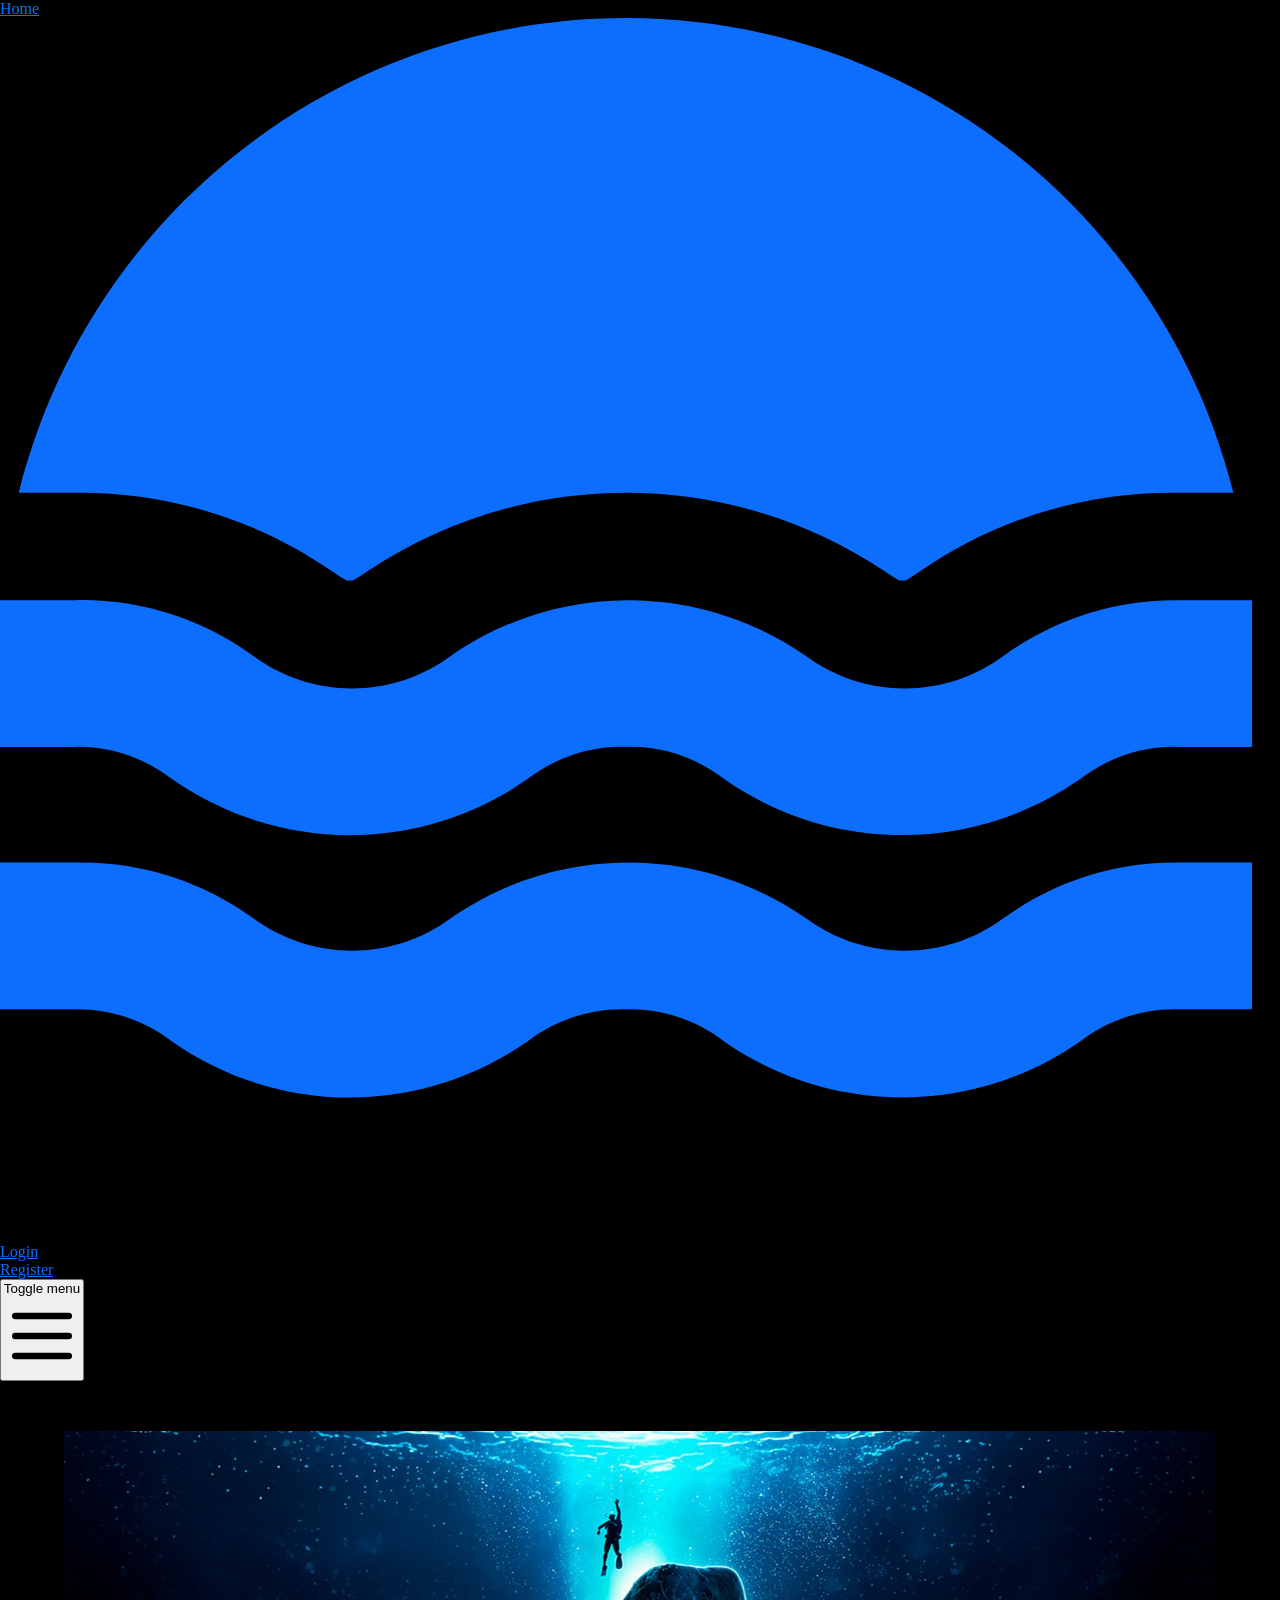
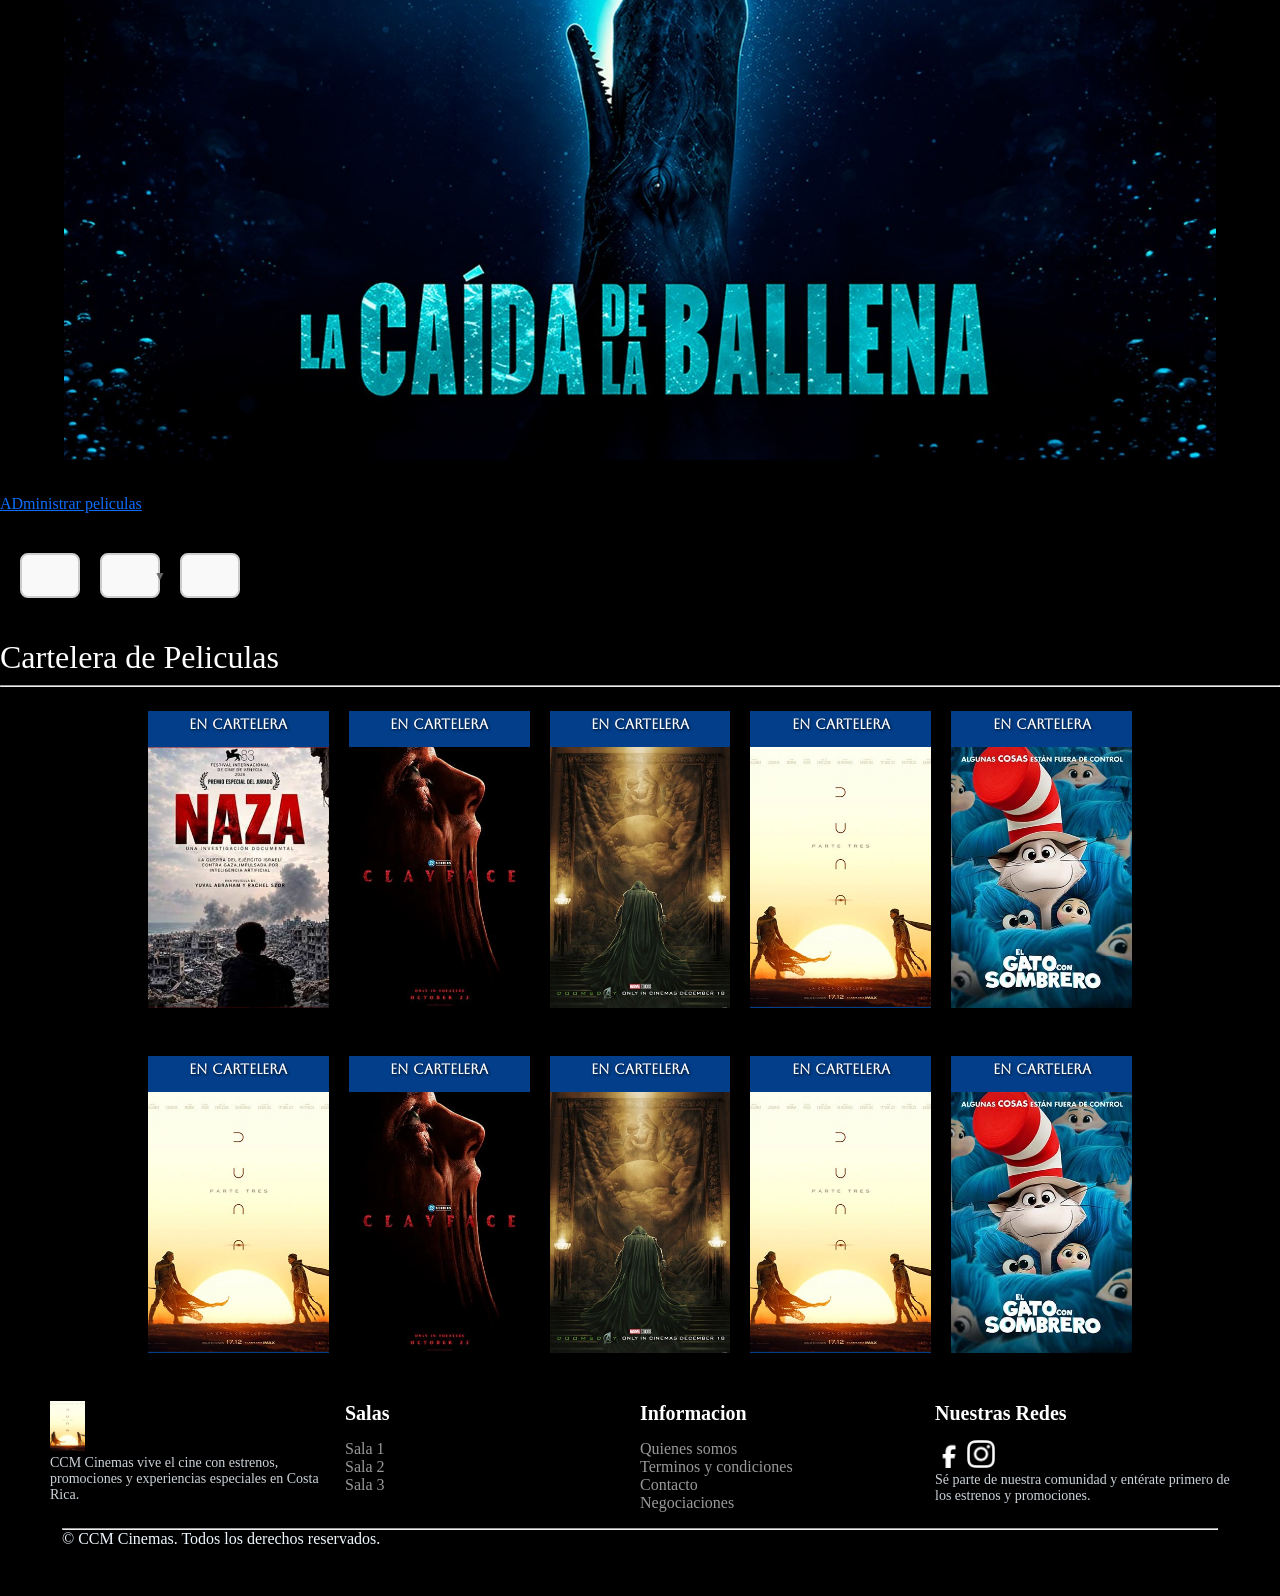
<file: index.html>
<!doctype html>
<html lang="es">
  <head>
    <meta charset="UTF-8" />
    <meta name="viewport" content="width=device-width, initial-scale=1.0" />
    <link rel="stylesheet" href="style.css" />
    <link rel="preconnect" href="https://fonts.googleapis.com" />
    <link rel="preconnect" href="https://fonts.gstatic.com" crossorigin />
    <link rel="preconnect" href="https://fonts.googleapis.com" />
    <link rel="preconnect" href="https://fonts.gstatic.com" crossorigin />
    <link
      href="https://fonts.googleapis.com/css2?family=Aboreto&family=Anton&display=swap"
      rel="stylesheet"
    />
    <link
      href="https://fonts.googleapis.com/css2?family=Anton&display=swap"
      rel="stylesheet"
    />
    <title>Lumax</title>
  </head>

  <body>
    <header class="bg-red-900">
      <div class="mx-auto max-w-7xl px-4 sm:px-6 lg:px-8">
        <div class="flex h-16 items-center justify-between">
          <div class="flex-1 md:flex md:items-center md:gap-12">
            <a class="block text-teal-600 dark:text-teal-300" href="#">
              <span class="sr-only">Home</span>
              <svg
                class="h-8"
                viewBox="0 0 28 24"
                fill="none"
                xmlns="http://www.w3.org/2000/svg"
                aria-hidden="true"
              >
                <path
                  d="M0.41 10.3847C1.14777 7.4194 2.85643 4.7861 5.2639 2.90424C7.6714 1.02234 10.6393 0 13.695 0C16.7507 0 19.7186 1.02234 22.1261 2.90424C24.5336 4.7861 26.2422 7.4194 26.98 10.3847H25.78C23.7557 10.3549 21.7729 10.9599 20.11 12.1147C20.014 12.1842 19.9138 12.2477 19.81 12.3047H19.67C19.5662 12.2477 19.466 12.1842 19.37 12.1147C17.6924 10.9866 15.7166 10.3841 13.695 10.3841C11.6734 10.3841 9.6976 10.9866 8.02 12.1147C7.924 12.1842 7.8238 12.2477 7.72 12.3047H7.58C7.4762 12.2477 7.376 12.1842 7.28 12.1147C5.6171 10.9599 3.6343 10.3549 1.61 10.3847H0.41ZM23.62 16.6547C24.236 16.175 24.9995 15.924 25.78 15.9447H27.39V12.7347H25.78C24.4052 12.7181 23.0619 13.146 21.95 13.9547C21.3243 14.416 20.5674 14.6649 19.79 14.6649C19.0126 14.6649 18.2557 14.416 17.63 13.9547C16.4899 13.1611 15.1341 12.7356 13.745 12.7356C12.3559 12.7356 11.0001 13.1611 9.86 13.9547C9.2343 14.416 8.4774 14.6649 7.7 14.6649C6.9226 14.6649 6.1657 14.416 5.54 13.9547C4.4144 13.1356 3.0518 12.7072 1.66 12.7347H0V15.9447H1.61C2.39051 15.924 3.154 16.175 3.77 16.6547C4.908 17.4489 6.2623 17.8747 7.65 17.8747C9.0377 17.8747 10.392 17.4489 11.53 16.6547C12.1468 16.1765 12.9097 15.9257 13.69 15.9447C14.4708 15.9223 15.2348 16.1735 15.85 16.6547C16.9901 17.4484 18.3459 17.8738 19.735 17.8738C21.1241 17.8738 22.4799 17.4484 23.62 16.6547ZM23.62 22.3947C24.236 21.915 24.9995 21.664 25.78 21.6847H27.39V18.4747H25.78C24.4052 18.4581 23.0619 18.886 21.95 19.6947C21.3243 20.156 20.5674 20.4049 19.79 20.4049C19.0126 20.4049 18.2557 20.156 17.63 19.6947C16.4899 18.9011 15.1341 18.4757 13.745 18.4757C12.3559 18.4757 11.0001 18.9011 9.86 19.6947C9.2343 20.156 8.4774 20.4049 7.7 20.4049C6.9226 20.4049 6.1657 20.156 5.54 19.6947C4.4144 18.8757 3.0518 18.4472 1.66 18.4747H0V21.6847H1.61C2.39051 21.664 3.154 21.915 3.77 22.3947C4.908 23.1889 6.2623 23.6147 7.65 23.6147C9.0377 23.6147 10.392 23.1889 11.53 22.3947C12.1468 21.9165 12.9097 21.6657 13.69 21.6847C14.4708 21.6623 15.2348 21.9135 15.85 22.3947C16.9901 23.1884 18.3459 23.6138 19.735 23.6138C21.1241 23.6138 22.4799 23.1884 23.62 22.3947Z"
                  fill="currentColor"
                />
              </svg>
            </a>
          </div>

          <div class="md:flex md:items-center md:gap-12">
            <nav aria-label="Global" class="hidden md:block">
              <ul class="flex items-center gap-6 text-sm">
                <li>
                  <a
                    class="text-gray-500 transition hover:text-gray-500/75 dark:text-white dark:hover:text-white/75"
                    href="#"
                  >
                    About
                  </a>
                </li>

                <li>
                  <a
                    class="text-gray-500 transition hover:text-gray-500/75 dark:text-white dark:hover:text-white/75"
                    href="#"
                  >
                    Careers
                  </a>
                </li>

                <li>
                  <a
                    class="text-gray-500 transition hover:text-gray-500/75 dark:text-white dark:hover:text-white/75"
                    href="#"
                  >
                    History
                  </a>
                </li>

                <li>
                  <a
                    class="text-gray-500 transition hover:text-gray-500/75 dark:text-white dark:hover:text-white/75"
                    href="#"
                  >
                    Services
                  </a>
                </li>

                <li>
                  <a
                    class="text-gray-500 transition hover:text-gray-500/75 dark:text-white dark:hover:text-white/75"
                    href="#"
                  >
                    Projects
                  </a>
                </li>

                <li>
                  <a
                    class="text-gray-500 transition hover:text-gray-500/75 dark:text-white dark:hover:text-white/75"
                    href="#"
                  >
                    Blog
                  </a>
                </li>
              </ul>
            </nav>

            <div class="flex items-center gap-4">
              <div class="sm:flex sm:gap-4">
                <a
                  class="rounded-md bg-teal-600 px-5 py-2.5 text-sm font-medium text-white shadow-sm dark:hover:bg-teal-500"
                  href="#"
                >
                  Login
                </a>

                <div class="hidden sm:flex">
                  <a
                    class="rounded-md bg-gray-100 px-5 py-2.5 text-sm font-medium text-teal-600 dark:bg-gray-800 dark:text-white dark:hover:text-white/75"
                    href="#"
                  >
                    Register
                  </a>
                </div>
              </div>

              <div class="block md:hidden">
                <button
                  class="rounded-sm bg-gray-100 p-2 text-gray-600 transition hover:text-gray-600/75 dark:bg-gray-800 dark:text-white dark:hover:text-white/75"
                >
                  <span class="sr-only">Toggle menu</span>

                  <svg
                    aria-hidden="true"
                    xmlns="http://www.w3.org/2000/svg"
                    class="size-5"
                    fill="none"
                    viewBox="0 0 24 24"
                    stroke="currentColor"
                    stroke-width="2"
                  >
                    <path
                      stroke-linecap="round"
                      stroke-linejoin="round"
                      d="M4 6h16M4 12h16M4 18h16"
                    />
                  </svg>
                </button>
              </div>
            </div>
          </div>
        </div>
      </div>
    </header>
    <div class="slider">
      <ul>
        <li><img src="recursos/ballena.jpg" alt="ballena" /></li>
        <li><img src="recursos/eva.png" alt="eva" /></li>
        <li><img src="recursos/juegoshambre.jpg" alt="juego de hambre" /></li>
        <li><img src="recursos/naza.jpg" alt="naza" /></li>
        <li><img src="recursos/plumas.jpg" alt="plumas" /></li>
      </ul>
    </div>
    <a href="adm.html">ADministrar peliculas</a>

    <div class="select-container">
      <select>
        <option value="">Sala 1</option>
        <option value="">Sala 2</option>
        <option value="">Sala 3</option>
        <option value="">Sala 4</option>
      </select>
      <div class="select-container">
        <select id="opciones" name="opciones">
          <option value="" disabled selected>Elige una opción...</option>
          <option value="1">Opción uno</option>
          <option value="2">Opción dos</option>
          <option value="3">Opción tres</option>
        </select>
        <span class="select-arrow">▼</span>
      </div>

      <select class="custom-select">
        <button>
          <selectedcontent></selectedcontent>
        </button>
        <option value="sol">☀️ Sol</option>
        <option value="luna">🌙 Luna</option>
      </select>
    </div>
    <div class="cartelera">
      <h1>Cartelera</h1>
    </div>
    <div id="detalles-pelicula" hidden>
      <h2 id="nombre-pelicula"></h2>
      <p id="mensaje-pelicula"></p>
      <button id="cerrar-detalles">Cerrar</button>
    </div>
    <hr />
    <div class="movies-list py-4">
      <div class="movie">
        <p class="text-center text-movie-cartelera">EN CARTELERA</p>
        <img src="recursos/nazas.jpg" alt="nazas" />
      </div>
      <div class="movie">
        <p class="text-center text-movie-cartelera">EN CARTELERA</p>
        <img src="recursos/clayp.jpg" alt="clayp" />
      </div>
      <div class="movie">
        <p class="text-center text-movie-cartelera">EN CARTELERA</p>
        <img src="recursos/doomp.jpg" alt="doomp" />
      </div>
      <div class="movie">
        <p class="text-center text-movie-cartelera">EN CARTELERA</p>
        <img src="recursos/duneP.jpg" alt="duneP" />
      </div>
      <div class="movie">
        <p class="text-center text-movie-cartelera">EN CARTELERA</p>
        <img src="recursos/gatop.jpg" alt="gatop" />
      </div>
    </div>
    <div class="movies-list py-4">
      <div class="movie">
        <p class="text-center text-movie-cartelera">EN CARTELERA</p>
        <img src="recursos/duneP.jpg" alt="duneP" />
      </div>
      <div class="movie">
        <p class="text-center text-movie-cartelera">EN CARTELERA</p>
        <img src="recursos/clayp.jpg" alt="clayp" />
      </div>
      <div class="movie">
        <p class="text-center text-movie-cartelera">EN CARTELERA</p>
        <img src="recursos/doomp.jpg" alt="doomp" />
      </div>
      <div class="movie">
        <p class="text-center text-movie-cartelera">EN CARTELERA</p>
        <img src="recursos/duneP.jpg" alt="duneP" />
      </div>
      <div class="movie">
        <p class="text-center text-movie-cartelera">EN CARTELERA</p>
        <img src="recursos/gatop.jpg" alt="gatop" />
      </div>
    </div>

    <footer class="footer bg-dark text-light py-5">
      <div class="container">
        <div class="row gy-4">
          <div class="col-md-3">
            <img class="footer-logo img-fluid mb-2" style="max-height: 50px;" src="recursos/duneP.jpg" alt="" />
            <p style="font-size: 14px; opacity: 0.85;color: aliceblue;">CCM Cinemas vive el cine con estrenos, promociones y experiencias especiales en Costa Rica.</p>
          </div>
          <div class="col-md-3">
            <h5 class="footer-heading">Salas</h5>
            <ul class="list-unstyled">
              <li class="footer-link">Sala 1</li>
              <li class="footer-link">Sala 2</li>
              <li class="footer-link">Sala 3</li>
            </ul>
          </div>
          <div class="col-md-3">
           <h5 class="footer-heading">Informacion </h5>
           <ul class="list-unstyled">
            <li class="footer-link">Quienes somos</li>
            <li class="footer-link">Terminos y condiciones</li>
            <li class="footer-link">Contacto</li>
            <li class="footer-link">Negociaciones</li>
           </ul>




        </div>
        <div class="col-md-3">
            <h5 class="footer-heading">Nuestras Redes</h5>
            <div class="d-flex gap-3 mb-2">
              <a href=""><img src="recursos/Facebook_white.svg.png" alt="Facebook_white width="28" height="28"></a>
              <a href=""><img src="recursos/inta.png" alt="insta" width="28" height="28"></a>
              
            </div>
            <p style="font-size: 14px; opacity: 0.85; color: aliceblue;">
              Sé parte de nuestra comunidad y entérate primero de los estrenos y promociones.
            </p>






        </div>

      </div>
      <hr>
      <div class="d-flex flex-column flex-md-row justify-content-between align-items-center" style="color: aliceblue;">
        <div>
          © 
          <span id="footerYear" style="color: aliceblue;"></span>
           CCM Cinemas. Todos los derechos reservados.
        </div>
      </div>

      
    </footer>
    <script src="javascript.js"></script>
  </body>
</html>
</file>
<file: style.css>
* {
  padding: 0;
  margin: 0;
  box-sizing: border-box;
}
body {
  background-color: black;
}

nav {
  display: flex;
  gap: 30px;
}
nav a {
  text-decoration: none;
  color: black;
}
nav a:hover {
  color: aqua;
}

.slider {
  width: 90%;
  max-width: 1280px;
  margin: 50px auto 0;
  overflow: hidden;
}

.slider ul {
  display: flex;
  padding: 0;
  width: 500%;
  animation: slide 15s infinite ease-in-out;
}

.slider li {
  list-style: none;
  width: 20%;
  flex-shrink: 0;
}

.slider img {
  display: block;
  width: 100%;
}

@keyframes slide {
  0%,
  16% {
    transform: translateX(0);
  }

  20%,
  36% {
    transform: translateX(-20%);
  }

  40%,
  56% {
    transform: translateX(-40%);
  }

  60%,
  76% {
    transform: translateX(-60%);
  }

  80%,
  96% {
    transform: translateX(-80%);
  }

  100% {
    transform: translateX(0);
  }
}
.cartelera h1 {
  color: white;
  align-items: center;
}
.footer h1 {
  color: white;
}
.footer {
  position: relative;
  width: 100%;
  background: white;
  min-height: 100px;
  padding: 20px 50px;
  display: flex;
  justify-content: center;
  align-items: center;
  margin: 10px 5px;
  flex-wrap: wrap;
}
.icon-elem {
  list-style: none;
}
.icon {
  color: white;
  font-size: 32px;
  display: inline-block;
  margin: 0 10px;
  transition: 0.5s;
}
.icon:hover {
  transform: translateY(-10px);
}
.menu {
  display: flex;
  justify-content: center;
  position: relative;
  align-items: center;
  margin: 10px 0;
  flex-wrap: wrap;
}
.menu-elem {
  list-style: none;
}
.menu-icon {
  color: #000000;
  font-size: 20px;
  display: inline-block;
  text-decoration: none;
  margin: 5px 10px;
  opacity: 0.75;
  transition: 0.3s;
}
.custom-select {
  &,
  &::picker(select) {
    appearance: base-select;
  }
}
.h {
  display: flex;
  justify-content: space-around;
  align-items: center;
  padding: 20px;
}
.select-container {
  position: relative;
  width: 250px;
  font-family: sans-serif;
  display: flex;
  justify-content: space-around;
  align-items: center;
  padding: 20px;
}

.select-container select {
  width: 100%;
  padding: 12px 40px 12px 16px;
  font-size: 16px;
  color: #333;
  background-color: #f9f9f9;
  border: 2px solid #ccc;
  border-radius: 8px;
  appearance: none; /* Quita el estilo nativo del navegador */
  cursor: pointer;
  transition: all 0.3s ease;
}

.select-container select:hover {
  border-color: #007bff;
}

.select-container select:focus {
  outline: none;
  border-color: #007bff;
  box-shadow: 0 0 5px rgba(0, 123, 255, 0.3);
}

.select-arrow {
  position: absolute;
  top: 50%;
  right: 14px;
  transform: translateY(-50%);
  pointer-events: none; /* Evita bloquear clics */
  color: #666;
  font-size: 12px;
}

.cartelers {
  display: grid;
}
.movies-list {
  display: flex;
  justify-content: flex-start;
  align-items: stretch;
  gap: 20px;
  flex-wrap: wrap;
  width: 80%;
  margin: 0 auto;
  padding: 0 20px;
  box-sizing: border-box;
}

.py-4 {
  padding-top: 1.5rem !important;
  padding-bottom: 1.5rem !important;
}

.movie {
  position: relative;
  background-color: #023e8a;
  overflow: hidden;
  transition: transform 0.3s ease;
  flex: 0 1 calc(20% - 16px);
  min-width: 180px;
  box-sizing: border-box;
  z-index: 1;
}

.movie:hover {
  transform: translateY(-5px);
}

.movie img {
  display: block;
  width: 100%;
  height: auto;
  object-fit: cover;
}

.movie p.text-center {
  font-size: 18px;

  padding: 5px;
  margin-bottom: 10px;
  text-align: center;

  font-family: "Aboreto", system-ui;
  font-weight: 400;
  font-style: normal;
}
.anton-regular {
  font-family: "Anton", sans-serif;
  font-weight: 400;
  font-style: normal;
}

.text-movie-cartelera {
  color: #ffffff !important;
  font-weight: bold !important;
  font-size: 14px !important;
  text-shadow: 1px 1px 3px rgba(0, 0, 0, 0.8) !important;
}

#detalles-pelicula {
  background-color: #023e8a;
  color: white;
  padding: 25px;
  margin: 20px auto;
  width: 80%;
  border-radius: 12px;
}

#detalles-pelicula[hidden] {
  display: none;
}

#cerrar-detalles {
  padding: 10px 20px;
  margin-top: 15px;
  border: none;
  border-radius: 8px;
  cursor: pointer;
}

@media (max-width: 1000px) {
  .movie {
    flex-basis: calc(33.333% - 14px);
  }
}

@media (max-width: 700px) {
  .movies-list {
    gap: 15px;
    padding: 0 12px;
  }

  .movie {
    flex-basis: calc(50% - 8px);
    min-width: 0;
  }
}

@media (max-width: 400px) {
  .movie p.text-center {
    font-size: 15px;
  }
}
select,
::picker(select) {
  appearance: base-select;
}
footer.footer {
  position: relative;
  z-index: 20;
}
.bg-dark {
  background-color: #222221 !important;
}
.footer {
  background-color: #222221;
  color: #777;
  max-width: 1500px;
  margin: 0 auto;
}
.bg-dark {
  --bs-bg-opacity: 1;
  background-color: rgba(var(--bs-dark-rgb), var(--bs-bg-opacity)) !important;
}
.text-light {
  --bs-text-opacity: 1;
  color: rgba(var(--bs-light-rgb), var(--bs-text-opacity)) !important;
}
.py-5 {
  padding-top: 3rem !important;
  padding-bottom: 3rem !important;
}
*,
::after,
::before {
  box-sizing: border-box;
}
.container,
.container-fluid,
.container-lg,
.container-md,
.container-sm,
.container-xl,
.container-xxl {
  width: 100%;
  padding-right: var(--bs-gutter-x, 0.75rem);
  padding-left: var(--bs-gutter-x, 0.75rem);
  margin-right: auto;
  margin-left: auto;
}
.row {
  --bs-gutter-x: 1.5rem;
  --bs-gutter-y: 0;
  display: flex;
  flex-wrap: wrap;
  margin-top: calc(var(--bs-gutter-y) * -1);
  margin-right: calc(var(--bs-gutter-x) * -0.5);
  margin-left: calc(var(--bs-gutter-x) * -0.5);
}
.gy-4 {
  --bs-gutter-y: 1.5rem;
}
@media (min-width: 768px) {
  .col-md-3 {
    flex: 0 0 auto;
    width: 25%;
  }
}

.footer .footer-heading {
  font-weight: bold;
  margin-bottom: 15px;
}
.footer-heading {
  color: #ffffff;
}
h5 {
  font-size: 1.25rem;
}
.h1,
.h2,
.h3,
.h4,
.h5,
.h6,
h1,
h2,
h3,
h4,
h5,
h6 {
  margin-top: 0;
  margin-bottom: 0.5rem;
  font-weight: 500;
  line-height: 1.2;
}
.list-unstyled {
  padding-left: 0;
  list-style: none;
}
ul {
  margin-top: 0;
  margin-bottom: 1rem;
}
ul {
  padding-left: 2rem;
}
.footer-link {
  color: #999999;
  text-decoration: none;
  transition: color 0.3s ease;
}
a {
  color: #0d6efd;
  text-decoration: underline;
}
.footer .footer-heading {
  font-weight: bold;
  margin-bottom: 15px;
}
.footer-heading {
  color: #ffffff;
}
p {
  margin-top: 0;
  margin-bottom: 1rem;
}

.parent {
  display: grid;
  grid-template-columns: repeat(5, 1fr);
  grid-template-rows: repeat(9, 1fr);
  gap: 8px;
}

.div1 {
  grid-column: span 5 / span 5;
}

.div2 {
  grid-column: span 3 / span 3;
  grid-row-start: 2;
}

.div10 {
  grid-row-start: 3;
}

.div11 {
  grid-column-start: 1;
  grid-row-start: 4;
}

.div12 {
  grid-column-start: 1;
  grid-row-start: 5;
}

.div13 {
  grid-column-start: 1;
  grid-row-start: 6;
}

.div14 {
  grid-column-start: 1;
  grid-row-start: 7;
}

.div15 {
  grid-column-start: 1;
  grid-row-start: 8;
}

.div16 {
  grid-column: span 2 / span 2;
  grid-column-start: 2;
  grid-row-start: 3;
}

.div17 {
  grid-column: span 2 / span 2;
  grid-column-start: 2;
  grid-row-start: 4;
}

.div18 {
  grid-column: span 2 / span 2;
  grid-column-start: 2;
  grid-row-start: 5;
}

.div19 {
  grid-column: span 2 / span 2;
  grid-column-start: 2;
  grid-row-start: 6;
}

.div20 {
  grid-column: span 2 / span 2;
  grid-column-start: 2;
  grid-row-start: 7;
}

.div21 {
  grid-column: span 2 / span 2;
  grid-row-start: 8;
}
</file>
